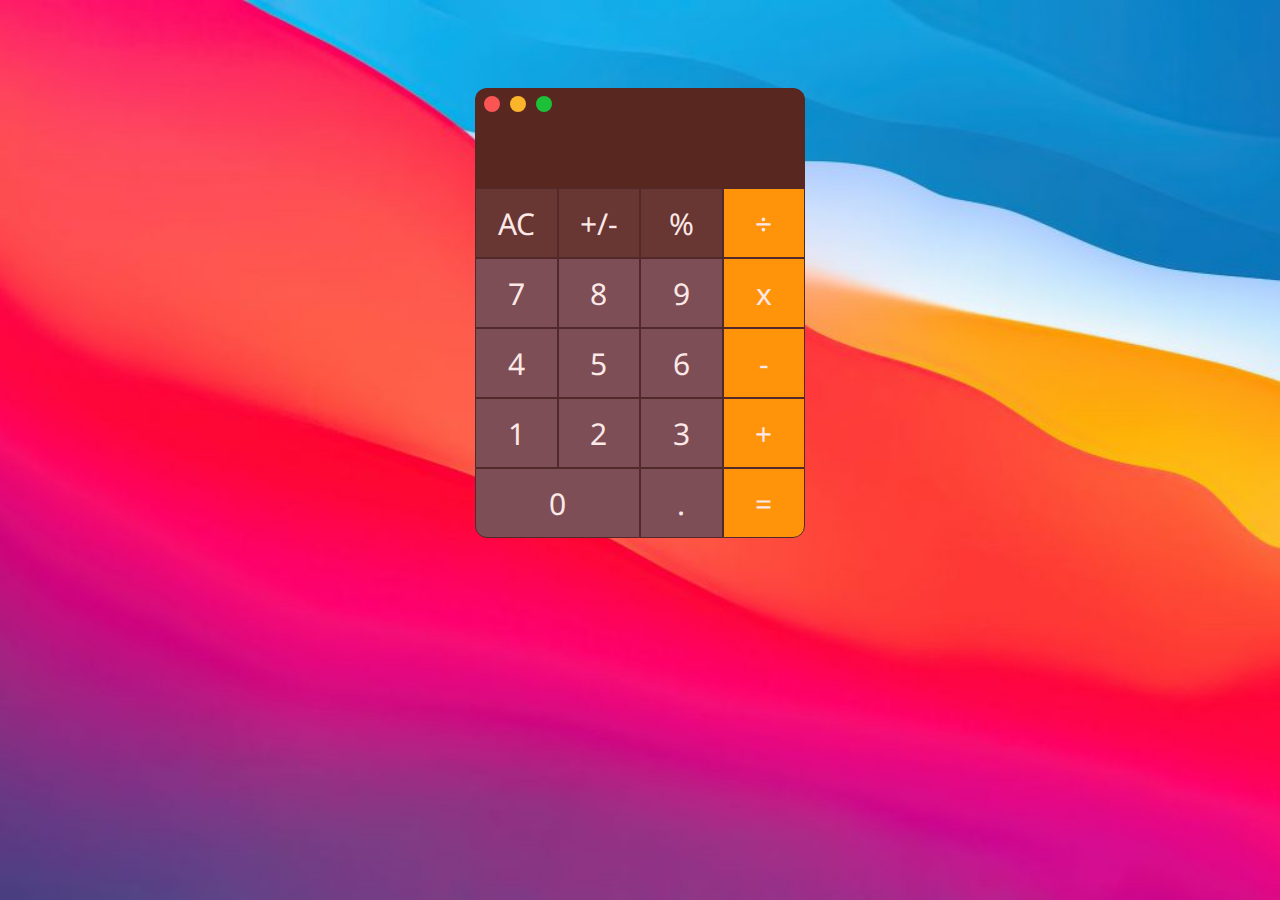
<file: macos-calculator/index.html>
<!DOCTYPE html>
<html lang="en">
  <head>
    <meta charset="UTF-8">
    <meta http-equiv="X-UA-Compatible" content="IE=edge">
    <meta name="viewport" content="width=device-width, initial-scale=1.0">
    <link rel="stylesheet" type="text/css" href="style.css">
    <title>macOS Calculator</title>
  </head>
  <body>
    <div id="container">
      <div id="calculator">
        <div id="calculator-display">
          <div id="red"></div>
          <div id="yellow"></div>
          <div id="green"></div>
        </div>
        <div id="calculator-keypad">
          <button class="calculator-button top-button">AC</button>
          <button class="calculator-button top-button">+/-</button>
          <button class="calculator-button top-button">%</button>
          <button class="calculator-button orange-button">÷</button>
          <button class="calculator-button">7</button>
          <button class="calculator-button">8</button>
          <button class="calculator-button">9</button>
          <button class="calculator-button orange-button">x</button>
          <button class="calculator-button">4</button>
          <button class="calculator-button">5</button>
          <button class="calculator-button">6</button>
          <button class="calculator-button orange-button">-</button>
          <button class="calculator-button">1</button>
          <button class="calculator-button">2</button>
          <button class="calculator-button">3</button>
          <button class="calculator-button orange-button">+</button>
          <button class="calculator-button" id="zero-button">0</button>
          <button class="calculator-button">.</button>
          <button class="calculator-button orange-button" id="equals-button">=</button>
        </div>
      </div>
    </div>
  </body>
</html>
</file>
<file: macos-calculator/style.css>
@import url('https://fonts.googleapis.com/css2?family=Noto+Sans&display=swap');

* {
    box-sizing: border-box;
    font-family: 'Noto Sans', sans-serif;
    font-size: 30px;
}

body {
    background-image: url("assets/img/bigsur.jpg");
    background-position: center center;
    background-repeat: no-repeat;
    background-size: cover;
    background-attachment: fixed;
    padding-top: 30px;
    padding-bottom: 30px;
}

#container {
    height: 100%;
    width: 100%;
    max-width: 330px;
    margin: 0 auto;
    margin-bottom: 50px;
    margin-top: 50px;
}

#calculator-display {
    background-color: #572720;
    width: 100%;
    height: 100px;
    padding: 50px;
    font-size: 40px;
    border-radius: 12px 12px 0 0;
}

#calculator-keypad {
    padding: 0;
    height: 350px;
    display: grid;
    grid-template: repeat(5, 1fr) / repeat(4, 1fr);
}

.calculator-button {
    cursor: pointer;
    color: #fce8e6;
    background-color: #7e4e56;
    border: 1px solid #52292a;
    margin: 0;
}

.top-button {
    background-color: #683633;
}

.orange-button {
    background-color: #ff940b;
}

#zero-button {
    grid-column: 1 / 3;
    border-radius: 0 0 0 12px;
}

#equals-button {
    border-radius: 0 0 12px 0;
}

#red, #yellow, #green {
    position: relative;
    height: 12px;
    width: 12px;
    border-radius: 50%;
    padding: 8px;
}

#red {
    background-color: #f95554;
    top: -42px;
    left: -42px;
    margin-left: 1px;
    margin-bottom: -16px;
}

#yellow {
    background-color: #fab52a;
    top: -42px;
    left: -16px;
    margin-left: 1px;
    margin-bottom: -16px;
}

#green {
    background-color: #1dc039;
    top: -42px;
    left: 10px;
    margin-left: 1px;
}
</file>
